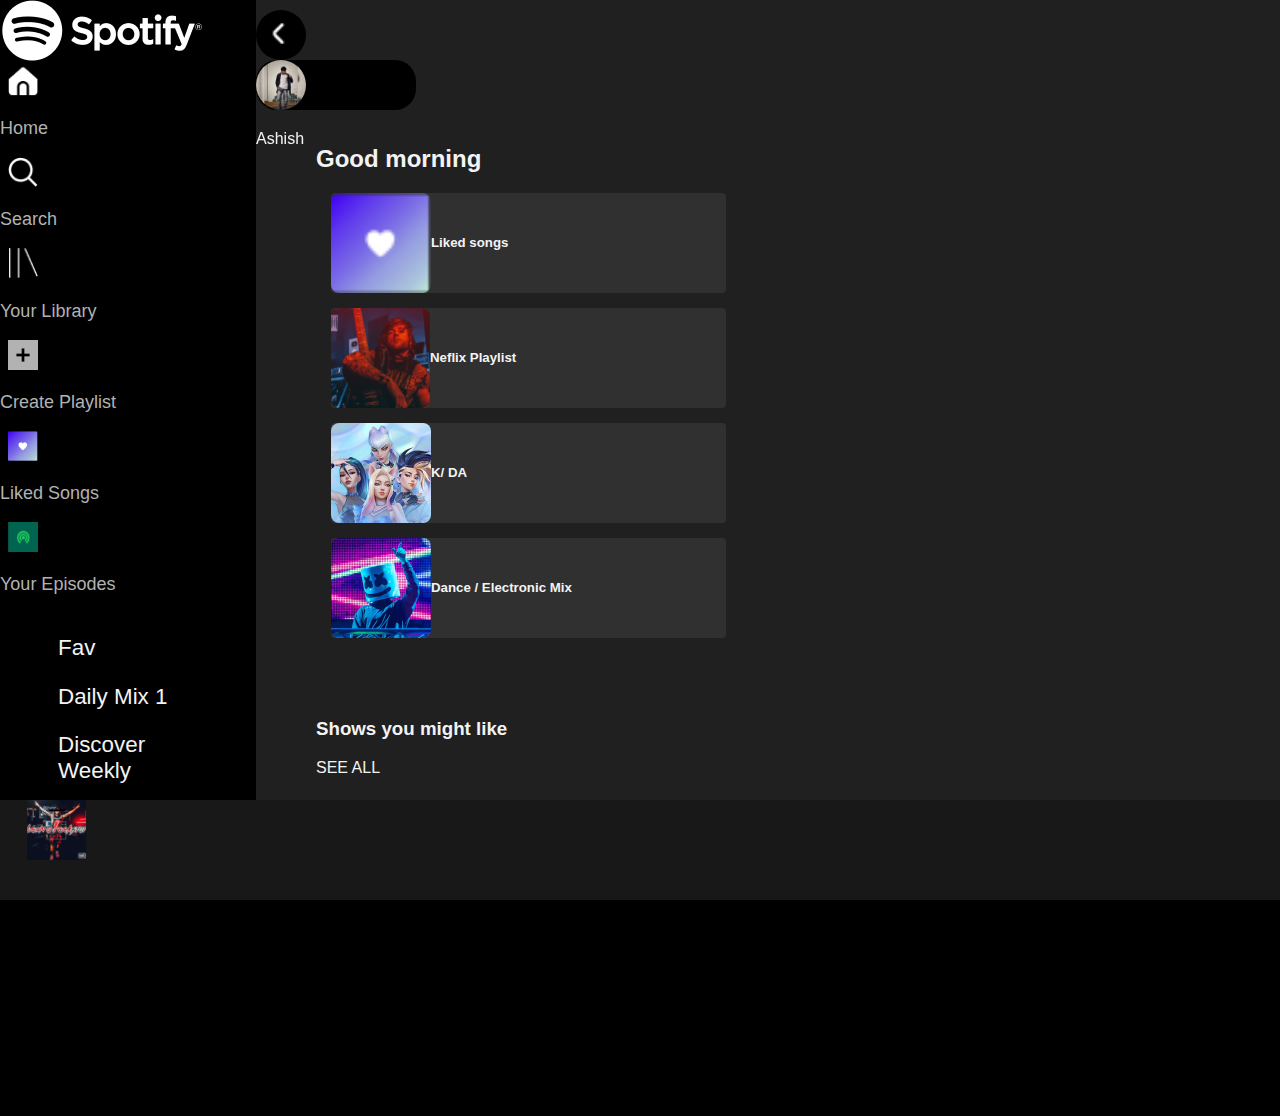
<file: index.html>
<!DOCTYPE html>
<html lang="en">

<head>
    <meta charset="UTF-8">
    <meta name="viewport" content="width=device-width, initial-scale=1.0">
    <title>Spotify - Web Player: Music for everyone</title>
    <link rel="shortcut icon" href="https://open.spotifycdn.com/cdn/images/favicon32.b64ecc03.png" type="image/x-icon">
    <link href="https://cdn.jsdelivr.net/npm/bootstrap@5.0.2/dist/css/bootstrap.min.css" rel="stylesheet"
        integrity="sha384-EVSTQN3/azprG1Anm3QDgpJLIm9Nao0Yz1ztcQTwFspd3yD65VohhpuuCOmLASjC" crossorigin="anonymous">
    <link rel="stylesheet" href="https://cdnjs.cloudflare.com/ajax/libs/font-awesome/6.4.2/css/all.min.css"
        integrity="sha512-z3gLpd7yknf1YoNbCzqRKc4qyor8gaKU1qmn+CShxbuBusANI9QpRohGBreCFkKxLhei6S9CQXFEbbKuqLg0DA=="
        crossorigin="anonymous" referrerpolicy="no-referrer" />
    <link rel="stylesheet" href="style.css">
</head>

<body>
    <div class="main-body d-flex justify-content-between align-items-center mb-0">

        <!-- left side -->
        <div class="category d-flex ">
            <div class="logo my-4 mx-5 ">
                <a href="#">
                    <img src="./Images/Spotify logo.png" alt="logo">
                </a>
            </div>

            <!-- home-search-lib -->
            <div class="nav-items mb-4">
                <div class="flex-logo d-flex justify-content-start align-items-center mx-5">
                    <img src="./Images/home.png" alt="Home">
                    <p class="mx-4 my-3 ">Home</p>
                </div>
                <div class="flex-logo d-flex justify-content-start align-items-center mx-5">
                    <img src="./Images/search.png" alt="Search">
                    <p class="mx-4 my-3 ">Search</p>
                </div>
                <div class="flex-logo d-flex justify-content-start align-items-center mx-5">
                    <a href="playlist.html" target="_blank" class="d-flex justify-content-start align-items-center">
                        <img src="./Images/playlist.png" alt="Library">
                        <p class="mx-4 my-3 ">Your Library</p>
                    </a>
                </div>
            </div>

            <!-- media -->
            <div class="nav-items mb-4">
                <div class="flex-logo d-flex justify-content-start align-items-center mx-5">
                    <img src="./Images/plus.png" alt="ADD">
                    <p class="mx-4 my-3 ">Create Playlist</p>
                </div>
                <div class="flex-logo d-flex justify-content-start align-items-center mx-5">
                    <img src="./Images/heart.png" alt="Heart">
                    <p class="mx-4 my-3 ">Liked Songs</p>
                </div>
                <div class="flex-logo d-flex justify-content-start align-items-center mx-5">
                    <img src="./Images/podcast.jpg" alt="Podcast">
                    <p class="mx-4 my-3 ">Your Episodes</p>
                </div>
            </div>

            <!-- fav -->
            <div class="fav">
                <p class="mb-2">Fav</p>
                <p class="mb-2">Daily Mix 1</p>
                <p class="mb-2">Discover Weekly</p>
                <p class="mb-2">Malayalam</p>
                <p class="mb-2">Dance / Electronix Mix</p>
                <p class="mb-2">EDM / Popular</p>
            </div>

            <!-- download -->
            <div class="nav-items mb-1">
                <div class="flex-logo d-flex justify-content-start align-items-center mx-5">
                    <img src="./Images/Vector.png" alt="Home">
                    <p class="mx-4 my-3 ">Install App</p>
                </div>
            </div>

        </div>

        <!-- right side -->
        <div class="main-content m-3">
            <!-- arrow and name section -->
            <div class="top-content d-flex justify-content-between align-items-center">
                <div class="top-arrows d-flex justify-content-between align-items-center mt-1 ms-3">
                    <div class="arrow-top">
                        <img src="./Images/left.png">
                    </div>
                    <div class="arrow-top">
                        <img src="./Images/right.png">
                    </div>
                </div>
                <div class="top-name d-flex justify-content-between align-items-center mt-4 me-3 ">
                    <img src="./Images/photo.jpg" alt="photo">
                    <p class="fs-5 mt-3">Ashish</p>
                    <i class="fa-solid fa-caret-down" style="color: #ffffff;"></i>
                </div>
            </div>
            <!-- Good morning section -->
            <div class="good-morning mb-4">
                <h2 class="fw-bold">Good morning</h2>
                <div class="sections mt-3 d-flex justify-content-between align-items-center flex-wrap">
                    <div class="sec-content ms-0">
                        <img src="./Images/heart.png" alt="#">
                        <h5 class="ms-3">Liked songs</h5>
                    </div>
                    <div class="sec-content ms-0">
                        <img src="./Images/netflix.png" alt="#">
                        <h5 class="ms-3">Neflix Playlist</h5>
                    </div>
                    <div class="sec-content ms-0">
                        <img src="./Images/KD.png" alt="#">
                        <h5 class="ms-3">K/ DA</h5>
                    </div>
                    <div class="sec-content ms-0">
                        <img src="./Images/dance.png" alt="#">
                        <h5 class="ms-3">Dance / Electronic Mix</h5>
                    </div>
                </div>
            </div>

            <!-- Shows you might like -->
            <div class="shows mb-3">
                <div class="shows-seeall d-flex justify-content-between">
                    <h3 class="fw-bold mb-3">Shows you might like</h3>
                    <p>SEE ALL</p>
                </div>
                <!-- cards -->
                <div class="show-cards d-flex flex-wrap justify-content-evenly align-items-center ps-4">
                    <div class="my-cards card shadow card-img-top m-2">
                        <img src="./Images/Rectangle 16.png" alt="#">
                        <h5 class="ms-4 mt-3">Weekly Motivatio...</h5>
                        <p class=" ms-4">Ben Ina Scott</p>
                    </div>

                    <div class="my-cards card shadow card-img-top m-3">
                        <img src="./Images/Rectangle 16 (0).png" alt="#">
                        <h5 class="ms-4 mt-3">MEDITATION SELF</h5>
                        <p class=" ms-4">Ibn Hussain Aleen</p>
                    </div>

                    <div class="my-cards card shadow card-img-top m-3">
                        <img src="./Images/Rectangle 16 (1).png" alt="#">
                        <h5 class="ms-4 mt-3">Words beyond act...</h5>
                        <p class=" ms-4">Samuel Scott</p>
                    </div>

                    <div class="my-cards card shadow card-img-top m-3">
                        <img src="./Images/Rectangle 16 (2).png" alt="#">
                        <h5 class="ms-4 mt-3">The Alexa Show</h5>
                        <p class=" ms-4">Adriana Tom</p>
                    </div>

                    <div class="my-cards card shadow card-img-top m-3">
                        <img src="./Images/BB.jpeg" class="rounded-3" alt="#">
                        <h5 class="ms-4 mt-3">BB Ki Vines</h5>
                        <p class=" ms-4">Bhuvan Bam</p>
                    </div>

                    <div class="my-cards card shadow card-img-top m-3">
                        <img src="./Images/TI.jpeg" class="rounded-3" alt="#">
                        <h5 class="ms-4 mt-3">True Story Bro!</h5>
                        <p class=" ms-4">Spotify-</p>
                    </div>

                    <div class="my-cards card shadow card-img-top m-3">
                        <img src="./Images/Shivaji.jpeg" class="rounded-3" alt="#">
                        <h5 class="ms-4 mt-3">Shivaji Maharaj Hindi...</h5>
                        <p class=" ms-4">Aditya Davane</p>
                    </div>

                    <div class="my-cards card shadow card-img-top m-3">
                        <img src="./Images/colours.jpeg" class="rounded-3" alt="#">
                        <h5 class="ms-4 mt-3">STAND UP</h5>
                        <p class=" ms-4">Dhruv Rathod</p>
                    </div>

                </div>

            </div>

        </div>
    </div>

    <!-- player -->
    <div class="player d-flex justify-content-between align-items-center">
        <!-- song -->
        <div class="song d-flex justify-content-start align-items-center">
            <img src="./Images/Rectangle 20.png" alt="#">
            <div class="music-info">
                <p class="dream">Dreaming On</p>
                <p class="author">NEFFEX</p>
            </div>
            <i class="fa-solid fa-heart ms-4 fs-4" style="color: #1db954;"></i>
        </div>


        <div class="mid-player-part">
            <div class="player-action d-flex justify-content-center align-items-center">
                <i class="fa-solid fa-shuffle" style="color: #ffffff;"></i>
                <i class="fa-solid fa-backward-step" style="color: #ffffff;"></i>
                <div class="player-icons">
                    <i class="fa-solid fa-play fs-5" style="color: #000000;"></i>
                </div>
                <i class="fa-solid fa-forward-step" style="color: #ffffff;"></i>
                <i class="fa-solid fa-repeat" style="color: #ffffff;"></i>
            </div>
            <div class="music-bar d-flex justify-content-start align-items-center mb-3 ">
                <span class="pe-2">2:11</span>
                <div class="player-line">
                    <div class="inner-line"></div>
                </div>
                <span class="ps-2">2:42</span>
            </div>
        </div>
        <div class="small-icons d-flex justify-content-end align-items-center pe-4">
            <img src="./Images/ph_microphone-stage.png" alt="#">
            <img src="./Images/carbon_query-queue.png" alt="#">
            <img src="./Images/carbon_laptop.png" alt="#">
            <img src="./Images/fluent_speaker-2-24-regular.png" alt="#">
            <span class="volume"></span>
            <img src="./Images/tabler_arrows-diagonal.png" alt="#">
        </div>
    </div>
</body>

</html>
</file>
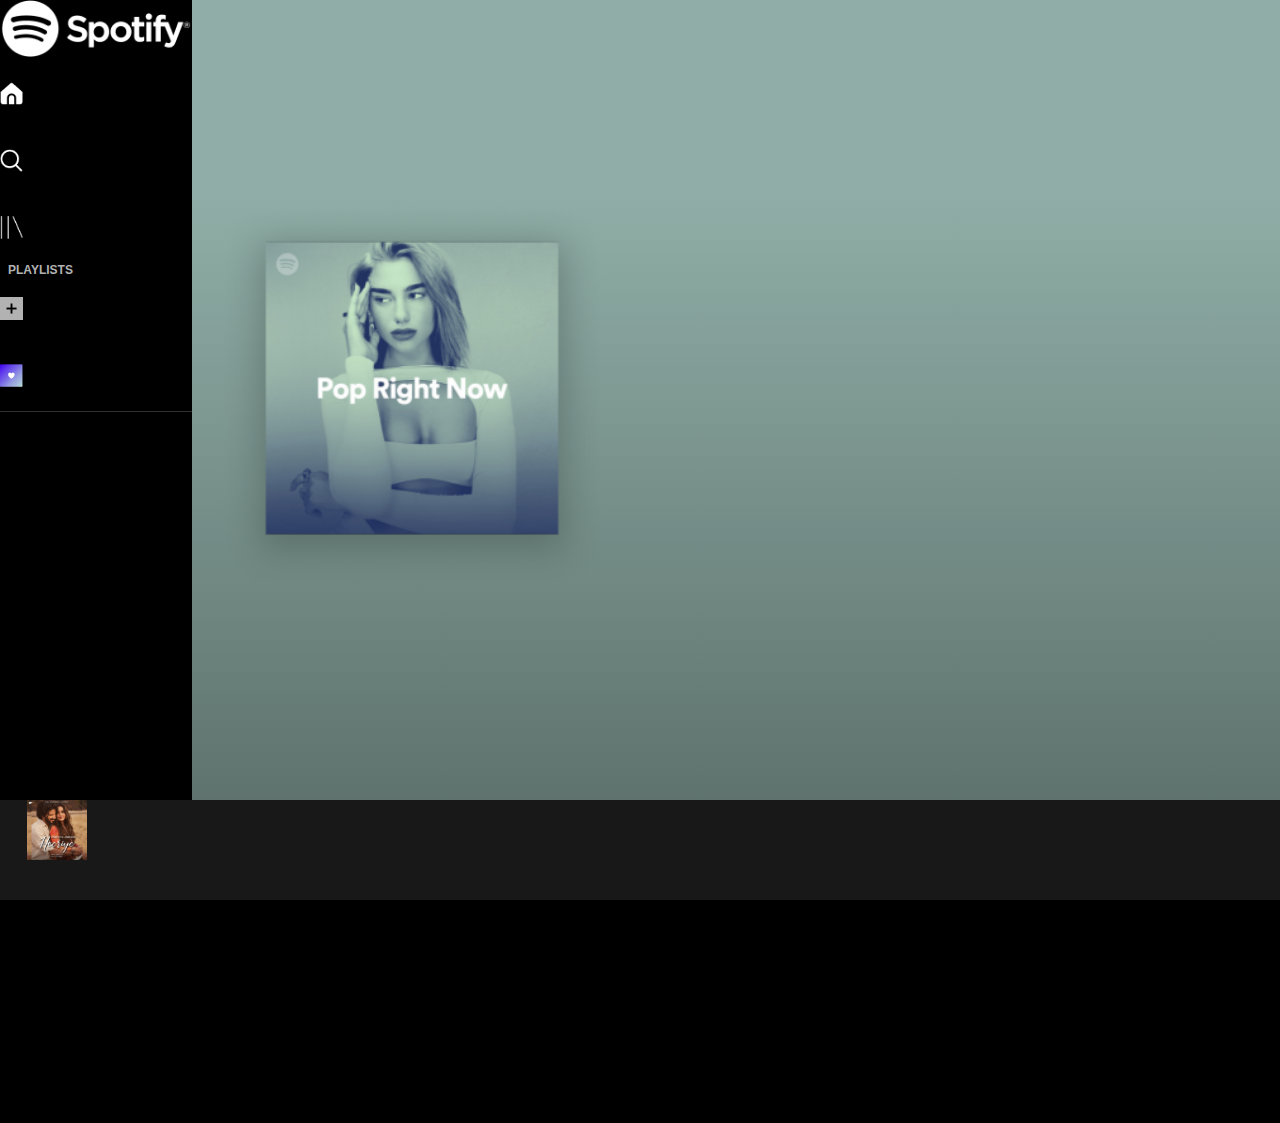
<file: playlist.html>
<!DOCTYPE html>
<html lang="en">

<head>
    <meta charset="UTF-8">
    <meta name="viewport" content="width=device-width, initial-scale=1.0">
    <title>Library</title>
    <link rel="shortcut icon" href="https://open.spotifycdn.com/cdn/images/favicon32.b64ecc03.png" type="image/x-icon">
    <link href="https://cdn.jsdelivr.net/npm/bootstrap@5.0.2/dist/css/bootstrap.min.css" rel="stylesheet"
        integrity="sha384-EVSTQN3/azprG1Anm3QDgpJLIm9Nao0Yz1ztcQTwFspd3yD65VohhpuuCOmLASjC" crossorigin="anonymous">
    <link rel="stylesheet" href="https://cdnjs.cloudflare.com/ajax/libs/font-awesome/6.4.2/css/all.min.css"
        integrity="sha512-z3gLpd7yknf1YoNbCzqRKc4qyor8gaKU1qmn+CShxbuBusANI9QpRohGBreCFkKxLhei6S9CQXFEbbKuqLg0DA=="
        crossorigin="anonymous" referrerpolicy="no-referrer" />
    <link rel="stylesheet" href="playlist.css">

</head>

<body>
    <div class="main-body d-flex justify-content-between align-items-center">

        <!-- left side -->
        <div class="category d-flex mt-5">
            <div class="logo my-4 mx-5 mt-5">
                <a href="#">
                    <img src="./Images/Spotify logo.png" alt="logo" class="w-100 ">
                </a>
            </div>

            <!-- home search -->
            <div class="nav-items mb-4">
                <div class="flex-logo d-flex justify-content-start align-items-center mx-5 ">
                    <img src="./Images/home.png" alt="Home">
                    <p class="mx-4 my-2 ">Home</p>
                </div>
                <div class="flex-logo d-flex justify-content-start align-items-center mx-5">
                    <img src="./Images/search.png" alt="Search">
                    <p class="mx-4 my-2 ">Search</p>
                </div>
                <div class="flex-logo d-flex justify-content-start align-items-center mx-5">
                    <img src="./Images/playlist.png" alt="Library">
                    <p class="mx-4 my-2 ">Your Library</p>
                </div>
            </div>

            <!-- playlist tag -->
            <div class="playlist-tag mx-5 mb-3">PLAYLISTS</div>

            <!-- MEDIA -->
            <div class="nav-items mb-4">
                <div class="flex-logo d-flex justify-content-start align-items-center mx-5">
                    <img src="./Images/plus.png" alt="ADD">
                    <p class="mx-4 my-2 ">Create Playlist</p>
                </div>
                <div class="flex-logo d-flex justify-content-start align-items-center mx-5">
                    <img src="./Images/heart.png" alt="Heart">
                    <p class="mx-4 my-2 ">Liked Songs</p>
                </div>
                <div class="line mx-5"></div>
            </div>
            <img src="./Images/album art.png" alt="#" class="bottom-pic ">
        </div>
        <!-- hero Section -->
        <div class="main-content mt-0">
            <div class="pop d-flex justify-content-start align-items-start">
                <img src="./Images/pop.png" alt="Pop Image" class="pop-img">
                <div class="pop-playlist d-flex flex-column justify-content-start">
                    <p class="pop-heading">PLAYLIST</p>
                    <h1>Pop Right Now</h1>
                    <p>Lorem ipsum dolor sit amet, consectetur adipiscing elit. Rhoncus</p>
                    <div class="last-line d-flex justify-content-start align-items-center">
                        <p class="bold-spotify fw-bold pb-1" style="color: white; font-size: 15px;">Spotify</p>
                        <p class="mx-1 fw-bold" style="color: white;">.</p>
                        <p>860,305 likes</p>
                        <p class="mx-1 fw-bold" style="color: white;">.</p>
                        <p>100 songs, 5 hr 5 min</p>
                    </div>
                </div>
            </div>

            <!-- play -->
            <div class="song-sec">
                <div class="button-sec d-flex justify-content-start align-items-center">
                    <div class="green-btn ms-5 d-flex align-items-center justify-content-center"><i
                            class="fa-solid fa-play fs-3 " style="color: #ffffff;"></i></div>
                    <i class="fa-regular fa-heart fs-2 mx-4" style="color: #bdbfbf;"></i>
                    <i class="fa-solid fa-ellipsis fs-2" style="color: #bdbfbf;"></i>
                </div>

                <!-- songs -->
                <div class="song-list mb-5">
                    <table class="list-table ms-5 my-4">
                        <tr class="song-index " style="border-bottom: 1px solid #686e6c;">
                            <th style="width: 2%;">#</th>
                            <th class="text-start" style="width: 38%;">TITLE</th>
                            <th>ALBUM</th>
                            <th>DATE ADDED</th>
                        </tr>
                        <tr class="songs-start py-2">
                            <td class="ps-2 py-3"><i class="fa-solid fa-play " style="color: #ffffff;"></i></td>
                            <td class="d-flex justify-content-start align-items-center title-sec">
                                <img src="./Images/Music Images/Heeriye.jpg" alt="#">
                                <div class="title-info d-flex justify-content-start flex-column">
                                    <h6 class="mb-0 mt-3">Heeriye</h6>
                                    <p>Arijit Singh</p>
                                </div>
                            </td>
                            <td class="album-info">Heeriye (feat. Arijit Singh)</td>
                            <td class="album-info ">15 August 2023</td>
                            <td class="text-end">
                                <span><i class="fa-regular fa-heart" style="color: #ffffff;"></i></span>
                                <span class="px-2">5:42</span>
                                <span><i class="fa-solid fa-ellipsis pe-1" style="color: #ffffff;"></i></span>
                            </td>
                        </tr>

                        <tr class="songs-start py-2">
                            <td class="ps-2 py-3 num-icon">2</td>
                            <td class="d-flex justify-content-start align-items-center title-sec">
                                <img src="./Images/Music Images/Chhichhore-Hindi-2019-20190904104023-500x500.jpg"
                                    alt="#">
                                <div class="title-info d-flex justify-content-start flex-column">
                                    <h6 class="mb-0 mt-3">Khairiyat</h6>
                                    <p>Arijit Singh</p>
                                </div>
                            </td>
                            <td class="album-info">Chhichhore (feat. Arijit Singh)</td>
                            <td class="album-info ">9 October 2019</td>
                            <td class="text-end">
                                <span><i class="fa-regular fa-heart" style="color: #ffffff;"></i></span>
                                <span class="px-2">3:59</span>
                                <span><i class="fa-solid fa-ellipsis pe-1" style="color: #ffffff;"></i></span>
                            </td>
                        </tr>

                        <tr class="songs-start py-2">
                            <td class="ps-2 py-3 num-icon">3</td>
                            <td class="d-flex justify-content-start align-items-center title-sec">
                                <img src="./Images/Music Images/Ghar-Se-Nikalte-Hi-Hindi-2018-20180407081907-500x500.jpg"
                                    alt="#">
                                <div class="title-info d-flex justify-content-start flex-column">
                                    <h6 class="mb-0 mt-3">Ghar Se Nikalte Hi</h6>
                                    <p>Armaan Malik</p>
                                </div>
                            </td>
                            <td class="album-info">Ghar Se Nikalte Hi (feat. Armaan Malik)</td>
                            <td class="album-info ">03 February 2018</td>
                            <td class="text-end">
                                <span><i class="fa-regular fa-heart" style="color: #ffffff;"></i></span>
                                <span class="px-2">5:03</span>
                                <span><i class="fa-solid fa-ellipsis pe-1" style="color: #ffffff;"></i></span>
                            </td>
                        </tr>

                        <tr class="songs-start py-2">
                            <td class="ps-2 py-3 num-icon">4</td>
                            <td class="d-flex justify-content-start align-items-center title-sec">
                                <img src="./Images/Music Images/Bhool-Bhulaiyaa-Hindi-2007-20221122005742-500x500.jpg"
                                    alt="#">
                                <div class="title-info d-flex justify-content-start flex-column">
                                    <h6 class="mb-0 mt-3">Labon Ko</h6>
                                    <p>KK</p>
                                </div>
                            </td>
                            <td class="album-info">Bhool Bhulaiyaa (feat. KK)</td>
                            <td class="album-info ">27 May 2007</td>
                            <td class="text-end">
                                <span><i class="fa-regular fa-heart" style="color: #ffffff;"></i></span>
                                <span class="px-2">5:54</span>
                                <span><i class="fa-solid fa-ellipsis pe-1" style="color: #ffffff;"></i></span>
                            </td>
                        </tr>

                        <tr class="songs-start py-2">
                            <td class="ps-2 py-3 num-icon">5</td>
                            <td class="d-flex justify-content-start align-items-center title-sec">
                                <img src="./Images/Music Images/Humnava-Mere-Hindi-2018-20180522-500x500.jpg" alt="#">
                                <div class="title-info d-flex justify-content-start flex-column">
                                    <h6 class="mb-0 mt-3">Humnava Mere</h6>
                                    <p>Jubin Nautiyal</p>
                                </div>
                            </td>
                            <td class="album-info">Humnava Mere (feat. Jubin Nautiyal)</td>
                            <td class="album-info ">04 August 2018</td>
                            <td class="text-end">
                                <span><i class="fa-regular fa-heart" style="color: #ffffff;"></i></span>
                                <span class="px-2">5:29</span>
                                <span><i class="fa-solid fa-ellipsis pe-1" style="color: #ffffff;"></i></span>
                            </td>
                        </tr>

                        <tr class="songs-start py-2">
                            <td class="ps-2 py-3 num-icon">6</td>
                            <td class="d-flex justify-content-start align-items-center title-sec">
                                <img src="./Images/Music Images/Kaise-Hua-From-Kabir-Singh--Hindi-2019-20190613075009-500x500.jpg"
                                    alt="#">
                                <div class="title-info d-flex justify-content-start flex-column">
                                    <h6 class="mb-0 mt-3">Kaise Hua</h6>
                                    <p>Vishal Mishra</p>
                                </div>
                            </td>
                            <td class="album-info">Kabir Singh (feat. Vishal Mishra)</td>
                            <td class="album-info ">02 March 2019</td>
                            <td class="text-end">
                                <span><i class="fa-regular fa-heart" style="color: #ffffff;"></i></span>
                                <span class="px-2">3:54</span>
                                <span><i class="fa-solid fa-ellipsis pe-1" style="color: #ffffff;"></i></span>
                            </td>
                        </tr>

                        <tr class="songs-start py-2">
                            <td class="ps-2 py-3 num-icon">7</td>
                            <td class="d-flex justify-content-start align-items-center title-sec">
                                <img src="./Images/Music Images/Brahmastra-Original-Motion-Picture-Soundtrack-Hindi-2022-20221006155213-500x500.jpg"
                                    alt="#">
                                <div class="title-info d-flex justify-content-start flex-column">
                                    <h6 class="mb-0 mt-3">Kesariya</h6>
                                    <p>Arijit Singh</p>
                                </div>
                            </td>
                            <td class="album-info">Brahmastra (feat. Arijit Singh)</td>
                            <td class="album-info ">09 November 2022</td>
                            <td class="text-end">
                                <span><i class="fa-regular fa-heart" style="color: #ffffff;"></i></span>
                                <span class="px-2">4:28</span>
                                <span><i class="fa-solid fa-ellipsis pe-1" style="color: #ffffff;"></i></span>
                            </td>
                        </tr>

                        <tr class="songs-start py-2">
                            <td class="ps-2 py-3 num-icon">8</td>
                            <td class="d-flex justify-content-start align-items-center title-sec">
                                <img src="./Images/Music Images/Dhadkan-Hindi-2000-20210226131403-500x500.jpg" alt="#">
                                <div class="title-info d-flex justify-content-start flex-column">
                                    <h6 class="mb-0 mt-3">Dil Ne Ye Kaha Hai Dil Se</h6>
                                    <p>Udit Narayan</p>
                                </div>
                            </td>
                            <td class="album-info">Dhadkan (feat. Udit Narayan)</td>
                            <td class="album-info ">24 December 2000</td>
                            <td class="text-end">
                                <span><i class="fa-regular fa-heart" style="color: #ffffff;"></i></span>
                                <span class="px-2">7:30</span>
                                <span><i class="fa-solid fa-ellipsis pe-1" style="color: #ffffff;"></i></span>
                            </td>
                        </tr>

                        <tr class="songs-start py-2">
                            <td class="ps-2 py-3 num-icon">9</td>
                            <td class="d-flex justify-content-start align-items-center title-sec">
                                <img src="./Images/Music Images/OMG-2-Hindi-2023-20230818134404-500x500.jpg" alt="#">
                                <div class="title-info d-flex justify-content-start flex-column">
                                    <h6 class="mb-0 mt-3">Har Har Mahadev</h6>
                                    <p>Vikram Montrose</p>
                                </div>
                            </td>
                            <td class="album-info">OMG2 (feat. Vikram Montrose)</td>
                            <td class="album-info ">11 August 2023</td>
                            <td class="text-end">
                                <span><i class="fa-regular fa-heart" style="color: #ffffff;"></i></span>
                                <span class="px-2">3:07</span>
                                <span><i class="fa-solid fa-ellipsis pe-1" style="color: #ffffff;"></i></span>
                            </td>
                        </tr>

                        <tr class="songs-start py-2">
                            <td class="ps-2 py-3 pe-1 num-icon">10</td>
                            <td class="d-flex justify-content-start align-items-center title-sec">
                                <img src="./Images/Music Images/Manike-From-Thank-God-Hindi-2022-20220920201002-500x500.jpg"
                                    alt="#">
                                <div class="title-info d-flex justify-content-start flex-column">
                                    <h6 class="mb-0 mt-3">Manike</h6>
                                    <p>Jubin Nautiyal</p>
                                </div>
                            </td>
                            <td class="album-info">Thank God (feat. Jubin Nautiyal)</td>
                            <td class="album-info ">16 September 2022</td>
                            <td class="text-end">
                                <span><i class="fa-regular fa-heart" style="color: #ffffff;"></i></span>
                                <span class="px-2">3:17</span>
                                <span><i class="fa-solid fa-ellipsis pe-1" style="color: #ffffff;"></i></span>
                            </td>
                        </tr>
                    </table>
                </div>
            </div>
        </div>
    </div>

    <!-- player -->
    <div class="player d-flex justify-content-between align-items-center">
        <!-- song -->
        <div class="song d-flex justify-content-start align-items-center">
            <img src="./Images/Music Images/Heeriye.jpg" alt="#">
            <div class="music-info">
                <p class="dream">Heeriye</p>
                <p class="author">Arijit Singh</p>
            </div>
            <i class="fa-regular fa-heart ms-4 fs-4" style="color: #b9b9b9;"></i>
            <i class="fa-solid fa-tv ms-4 fs-5" style="color: #b9b9b9;"></i>
        </div>
        <!-- mid part -->
        <div class="mid-player-part">
            <div class="player-action d-flex justify-content-center align-items-center">
                <i class="fa-solid fa-shuffle" style="color: #ffffff;"></i>
                <i class="fa-solid fa-backward-step" style="color: #ffffff;"></i>
                <div class="player-icons">
                    <i class="fa-solid fa-play fs-5" style="color: #000000;"></i>
                </div>
                <i class="fa-solid fa-forward-step" style="color: #ffffff;"></i>
                <i class="fa-solid fa-repeat" style="color: #ffffff;"></i>
            </div>
            <div class="music-bar d-flex justify-content-start align-items-center mb-3 ">
                <span class="pe-2">0:00</span>
                <div class="player-line"></div>
                <span class="ps-2">5:42</span>
            </div>
        </div>
        <!-- small icons -->
        <div class="small-icons d-flex justify-content-end align-items-center pe-4">
            <img src="./Images/Group 6.png" alt="#">
            <img src="./Images/Group 7.png" alt="#">
            <img src="./Images/fluent_speaker-2-24-regular.png" style="width: 37px !important; height: 29px !important;" alt="#">
            <span class="volume"></span>
        </div>
    </div>

</body>

</html>
</file>
<file: style.css>
:root{
    --black: #000000;
    --dark_grey: #202020;
    --grey: #303030;
    --white: #f3f3f3;
}

body,html{
    height: 100%;
    margin: 0rem;
    overflow: hidden;
    display: flex;
    flex-direction: column;
    font-family: "Nunito", sans-serif;
    background-color: var(--black);
    color: var(--white);
}

a{
    color: var(--white);
    text-decoration: none;
    font-size: 18px;
}
a:hover{
    color: var(--white);
}

.main-body{
    display: flex;
    flex: 1;
    overflow: hidden;
}
.category{
    display: flex;
    flex: 0.2;
    flex-direction: column; 
    overflow: scroll;  
    height: 90vh;
}

::-webkit-scrollbar{
    display: none;
}

.main-content{
    flex: 0.8;
    background-color: var(--dark_grey);
    overflow: scroll;
    height: 90vh;
}

.flex-logo:hover{
    background-color: var(--grey);
    border-radius: 8px;
    transform: scale(0.97);
    transition: all 0.5s ease-out;
}

.flex-logo>img{
    width: 30px;
    height: 30px;
    margin-left: 8px;
}
.flex-logo>a>img{
    width: 30px;
    height: 30px;
    margin-left: 8px;
}

.flex-logo{
    cursor: pointer;
}

.flex-logo>p{
    font-size: 18px;
    color:#b2b2b2
}
.flex-logo>a>p{
    font-size: 18px;
    color:#b2b2b2
}

.fav{
    width: 100%;
    height: auto;
}

.fav>p{
    margin-inline: 58px;
    font-size: 1.4em;
    font-weight: 500;
    cursor: pointer;
}

.fav>p:hover{
    transform: scale(1, 1.1);
    transition: all 0s ease-out;
    color: #cbc9c9;
}

.player{
    width: 100%;
    height: 100px;
    background-color: #181818;
}

.top-arrows{
    width: 115px;
    height: 50px;
    padding-top: 10px;
}

.top-content{
    padding-bottom: 10px;
    position: sticky;
    top: 0;
    z-index: 3;
    background-color: var(--dark_grey);
}

.top-arrows>.arrow-top{
    width: 50px;
    height:50px ;
    background-color: var(--black);
    border-radius: 50%;
}

.top-arrows>.arrow-top:hover{
    background-color: rgb(12, 12, 12);
    transform: scale(0.97);
    transition: all 0.5s ease-out;
}

.top-arrows>.arrow-top>img{
    width: 35px;
    margin-top: 6px;
    margin-left: 5px;
}

.top-name{
    width: 160px;
    height: 50px;
    border-radius: 21px;
    background-color: var(--black);
}

.top-name>img{
    width: 50px;
    height: 50px;
    border-radius: 50%;
}

.top-name>i{
    margin-right: 15px;
}

.top-name:hover{
    background-color: rgb(12, 12, 12);
    transform: scale(0.97);
    transition: all 0.5s ease-out;
}

.good-morning{
    width: 90%;
    height: auto;
    margin-inline: 60px;
    margin-top: 25px;
}

.sections{
    width: 90%;
    flex-direction: row;
}

.sections>.sec-content{
    display: flex;
    align-items: center;
    background: rgb(48, 48, 48);
    width: 395px;
    height: 100px;
    margin: 15px;
    border-radius: 4px;
}

.sections>.sec-content:hover{
    box-shadow: 0px 8px 12px rgb(60, 59, 59);
    transform: scale(1.1);
    transition: all 0.2s ease-in;

}

.sections>.sec-content>img{
    height: 100%;
    border-radius: 8px;
}

.shows-seeall{
    width: 92%;
    margin-inline: 60px;
    margin-top: 80px;
}

.show-cards{
    width: 80%;
}

.show-cards>.my-cards{
    margin-left:20px !important ;
    width: 251px;
    height: 314px;
    background: none;
}

.show-cards>.my-cards:hover{
    background-color: var(--grey);
    box-shadow: 0 8px 12px rgb(41, 39, 39) !important;
    transform: scale(1.08);
    transition: all 0.5s ease-out;
}

.show-cards>.my-cards>img{
    margin-inline: 20px;
    margin-top: 20px; 
}

.show-cards>.my-cards>p{
    font-size: 15px;
    font-weight: 400;
    color: #b3b3b3;
}

.player>.song{
    width: 300px;
}
.player>.song>img{
    width: 60px;
    height: 60px;
    margin-left: 27px;
    margin-right: 20px;
}
.player>.song>.music-info>.dream{
    text-align: center;
    margin: 0px;
    margin-top: 20%;
    font-size: 19px;
}

.player>.song>.music-info>.author{
    font-size: 14px;
    font-weight: 400;
    color: #b3b3b3;
}
.player>.mid-player-part{
    width: 40%;
    height: 90%;
}

.player>.mid-player-part>.player-action{
    padding-left: 0px;
}

.player>.mid-player-part>.player-action>i{
    margin: 25px;
}

.player>.mid-player-part>.player-action>.player-icons{
    width: 40px;
    height: 40px;
    border-radius: 50%;
    background-color: white;
}
.player>.mid-player-part>.player-action>.player-icons>i{
    margin-left: 14px ;
    margin-top: 10px ;
}

.player-line{
    height: 4px;
    border-radius: 10px;
    width: 88%;
    background-color: #ccc4;
}
.inner-line{
    height: 100%;
    border-radius: 10px;
    width: 75%;
    background-color: #c4c4c4;
}
.inner-line:hover{
    box-shadow: 0 0px 8px rgb(220, 220, 220);
    transition: all 0.1s ease-out ;
    left: 0;
}
.small-icons>img{
    padding-right: 10px;
}
.volume{
    height: 4px;
    width: 70px;
    margin-right: 8px;
    border-radius: 10px;
    background-color: #c4c4c4;
}
.volume:hover{
    box-shadow: 0 0px 8px rgb(220, 220, 220);
}
.small-icons>img:hover{
    transform: scale(1.05);
    transition: all 0.2s ease-in;
}
</file>
<file: playlist.css>
:root{
    --black: #000000;
    --dark_grey: #202020;
    --grey: #303030;
    --white: #f3f3f3;
}

body,html{
    height: 100%;
    margin: 0rem;
    overflow: hidden;
    display: flex;
    flex-direction: column;
    font-family: "Nunito", sans-serif;
    background-color: var(--black);
    color: var(--white);
}

a{
    color: var(--white);
    text-decoration: none;
    font-size: 18px;
}
a:hover{
    color: var(--white);
}

.main-body{
    display: flex;
    flex: 1;
    overflow: hidden;
    margin: 0px;
    /* margin-bottom: 80px; */
}
.category{
    display: flex;
    flex: 0.15;
    flex-direction: column; 
    overflow: scroll;  
    height: 100%;
}

.player{
    width: 100%;
    height: 100px;
    background-color: #181818;
}
::-webkit-scrollbar{
    display: none;
}

.main-content{
    flex: 0.85;
    background-color: var(--dark_grey);
    overflow: scroll;
    height: 100vh;
}

.flex-logo:hover{
    background-color: var(--grey);
    border-radius: 8px;
    transform: scale(0.97);
    transition: all 0.5s ease-out;
}

.flex-logo>img{
    width: 23px;
    height: 23px;
    margin-left: 8px;
}

.flex-logo{
    cursor: pointer;
}

.flex-logo>p{
    font-size: 18px;
    color: #b2b2b2;
    font-weight: 600;
}
.playlist-tag{
    margin-left: 8px ;
    font-size: 18px;
    color: #b2b2b2;
    font-weight: 600;
}

.line{
    height: 1px;
    background-color: #303030;
}

.bottom-pic{
    width: 73%;
    height: auto;
    margin-inline: 30px;
    margin-top: 130px;
    margin-bottom: 40px;
}

.pop-img{
    width: 390px;
    height: 390px;
    margin-top: 200px;
    margin-left: 25px;
}

.pop{
    background: linear-gradient(#90aea7 15%,#3a4644 );
}

.pop-playlist{
    margin-top: 300px;
}

.pop-playlist>p , .last-line>p{
    font-size: 14px;
    font-weight: 500;
    line-height: 0px;
    padding-top: 20px;
    color: #b6bcbb;
}

.pop-heading{
    color: white !important;
    font-size: 13px;
    font-weight: 500;
    line-height: 0px;
}

.pop-playlist>h1{
    font-size: 90px;
    font-weight: 900;
    font-family: Arial, Helvetica, sans-serif;
}
.song-sec{
    background: linear-gradient(180deg, #313c3a 2%,#000000 20%, #000000 100%) !important;
}
.button-sec{
    width: 100%;
    height: auto;
    padding: 20px;
}
.green-btn{
    width: 60px;
    height: 60px;
    border-radius: 50%;
    background-color: #1db954;
}

.green-btn>i{
    margin-left: 5px;
}

.green-btn:hover{
    background-color: #268d4a;
    transform: scale(1.05);
    transition: all 0.2s ease-out;
}
.button-sec>i:hover{
    transform: scale(1.05);
    transition: all 0.2s ease-out;
}
.song-list{
    width: 100%;
    height: 100%;
}
.song-index th{
    text-align: center;
    padding: 10px;
    font-size: 14px;
    font-weight: 400;
    color: #b8b9b9;
}
.title-sec img{
    width: 11%;
    height: 18%;
    margin: 10px ;
    border-radius: 5px;
}
.title-info h6{
    font-size: 19px;
    font-weight: 400;
}
.title-info p{
    font-size: 17px;
    font-weight: 400;
}
.album-info{
    text-align: center;
    font-size: 18px;
    font-weight: 400;
}
.num-icon{
    font-size: 18px;
    font-weight: 400;
}
.songs-start:hover{
    border-radius: 2%;
    transform: scale(0.998);
    transition: all 0.5s ease-out;
    background-color: #101010;
    box-shadow: 0 0px 3px rgb(169, 165, 165);
}
.player>.song{
    width: 350px;
}
.player>.song>img{
    width: 60px;
    height: 60px;
    margin-left: 27px;
    margin-right: 20px;
}
.player>.song>.music-info>.dream{
    text-align: center;
    margin: 0px;
    margin-top: 20%;
    font-size: 19px;
}

.player>.song>.music-info>.author{
    font-size: 14px;
    font-weight: 400;
    color: #b3b3b3;
}
.player>.mid-player-part{
    width: 40%;
    height: 90%;
}

.player>.mid-player-part>.player-action{
    padding-left: 0px;
}

.player>.mid-player-part>.player-action>i{
    margin: 25px;
}

.player>.mid-player-part>.player-action>.player-icons{
    width: 40px;
    height: 40px;
    border-radius: 50%;
    background-color: white;
}
.player>.mid-player-part>.player-action>.player-icons>i{
    margin-left: 14px ;
    margin-top: 10px ;
}

.player-line{
    height: 4px;
    border-radius: 10px;
    width: 88%;
    background-color: #ccc4;
}
.small-icons>img{
    width: 34px;
    height: 22px;
    padding-inline: 5px;
    margin-inline: 5px;
}
.volume{
    height: 4px;
    width: 80px;
    margin-right: 8px;
    border-radius: 10px;
    background-color: #c4c4c4;
}
.volume:hover{
    box-shadow: 0 0px 8px rgb(220, 220, 220);
}
.small-icons>img:hover{
    transform: scale(1.05);
    transition: all 0.2s ease-in;
}

@media screen and (max-width:1370px) {
    .nav-items p{
        display: none;
    }
    .nav-items .flex-logo img{
        margin: 20px 0px;
    }
    .logo a img{
        width: 100% !important;
    }
    .pop-playlist h1{
        font-size: 60px;
    }
    .bottom-pic{
        display: none;
    }
    .title-sec{
        width: auto;
    }
    .text-end{
        display: none;
    }
    .playlist-tag{
        font-size: 12px;
    }
    .category{
        flex: 0.15;
    }
}
</file>
